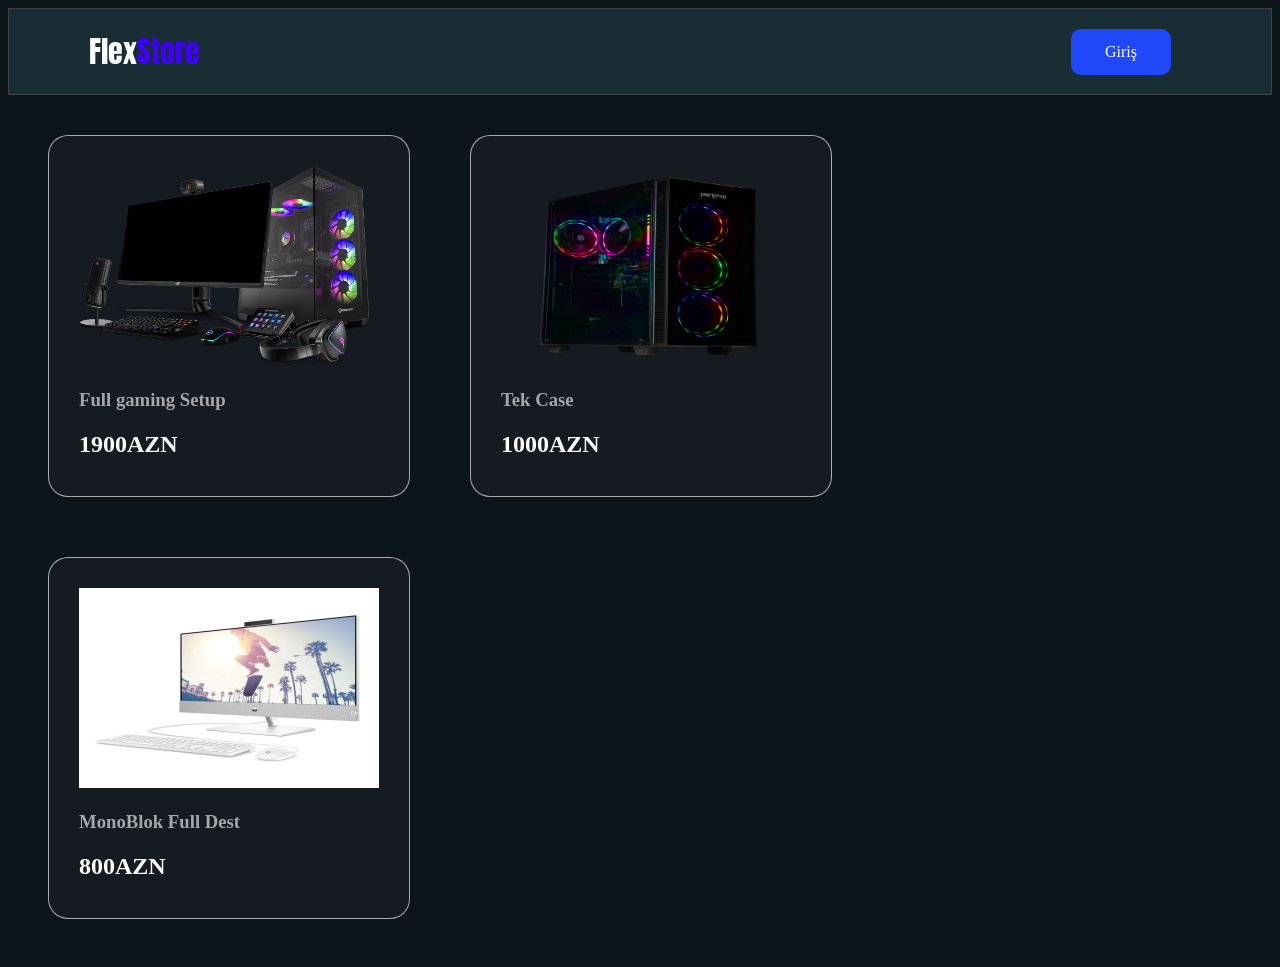
<file: index.html>
<!DOCTYPE html>
<html lang="en">
<head>
    <meta charset="UTF-8">
    <meta name="viewport" content="width=device-width, initial-scale=1.0">
    <title>Flex│Store</title>
    <link rel="stylesheet" href="./No Login/style.css">
</head>
<style>
@import url('https://fonts.googleapis.com/css2?family=Anton&display=swap');
</style>
<body>
    <nav class="navbar">
        <ul>
            <li class="Site" style="color: rgb(255, 255, 255);" >Flex<span style="color: rgb(64, 0, 255);">Store</span></li>
            <li class="Giriş"><a href="./Sing in/sing in.html">Giriş</a></li>
        </ul>
    </nav>
    <div class="container">
        
        <div class="div">
            <img src="./No Login/1pc.png" alt="Pc">
            <h3>Full gaming Setup</h3>
            <h2>1900AZN</h2>
        </div>
        
        <div class="div">
            <img src="./No Login/2pc.png" alt="Pc2">
            <h3>Tek Case</h3>
            <h2>1000AZN</h2>
        </div>
        
        <div class="div">
            <img src="./моноблок.png" alt="Pc3">
            <h3>MonoBlok Full Dest </h3>
            <h2>800AZN</h2>
        </div>
    </div>
   <div id="box">
    <div class="detail-content">
    <div>
        <img src="./No Login/1pc.png" alt="">
        <h3 id="BTitle">Full gaming Setup</h3>
    </div>

    <div class="right-side">
        <h2 id="Btprice">1900AZN</h2>
        <br>
        <button id="closeBtn">Geri</button>
        <button id="Purchace">Purchase</button>
    </div>
</div>
</div>


    <script src="./No Login/main.js"></script>
</body>
</html>
</file>
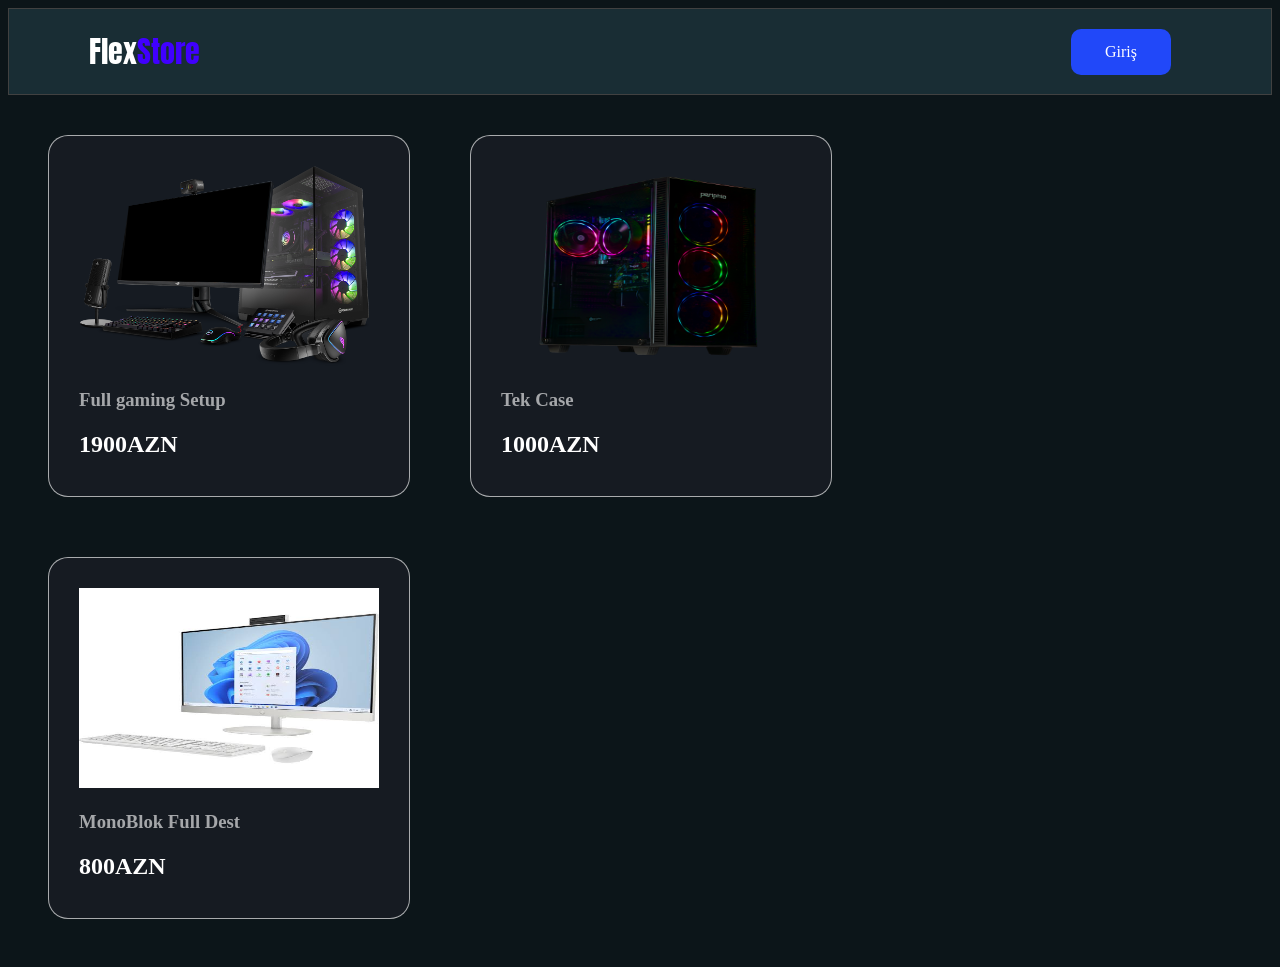
<file: No Login/index.html>
<!DOCTYPE html>
<html lang="en">
<head>
    <meta charset="UTF-8">
    <meta name="viewport" content="width=device-width, initial-scale=1.0">
    <title>Flex│Store</title>
    <link rel="stylesheet" href="./style.css">
</head>
<style>
@import url('https://fonts.googleapis.com/css2?family=Anton&display=swap');
</style>
<body>
    <nav class="navbar">
        <ul>
            <li class="Site" style="color: rgb(255, 255, 255);" >Flex<span style="color: rgb(64, 0, 255);">Store</span></li>
            <li class="Giriş"><a href="../Sing in/sing in.html">Giriş</a></li>
        </ul>
    </nav>
    <div class="container">
        
        <div class="div">
            <img src="./1pc.png" alt="Pc">
            <h3>Full gaming Setup</h3>
            <h2>1900AZN</h2>
        </div>
        
        <div class="div">
            <img src="./2pc.png" alt="Pc2">
            <h3>Tek Case</h3>
            <h2>1000AZN</h2>
        </div>
        
        <div class="div">
            <img src="./.3pc.jfif" alt="Pc3">
            <h3>MonoBlok Full Dest </h3>
            <h2>800AZN</h2>
        </div>
    </div>
   <div id="box">
    <div class="detail-content">
    <div>
        <img src="./1pc.png" alt="">
        <h3 id="BTitle">Full gaming Setup</h3>
    </div>

    <div class="right-side">
        <h2 id="Btprice">1900AZN</h2>
        <br>
        <button id="closeBtn">Geri</button>
        <button id="Purchace">Purchase</button>
    </div>
</div>
</div>


    <script src="./main.js"></script>
</body>
</html>
</file>
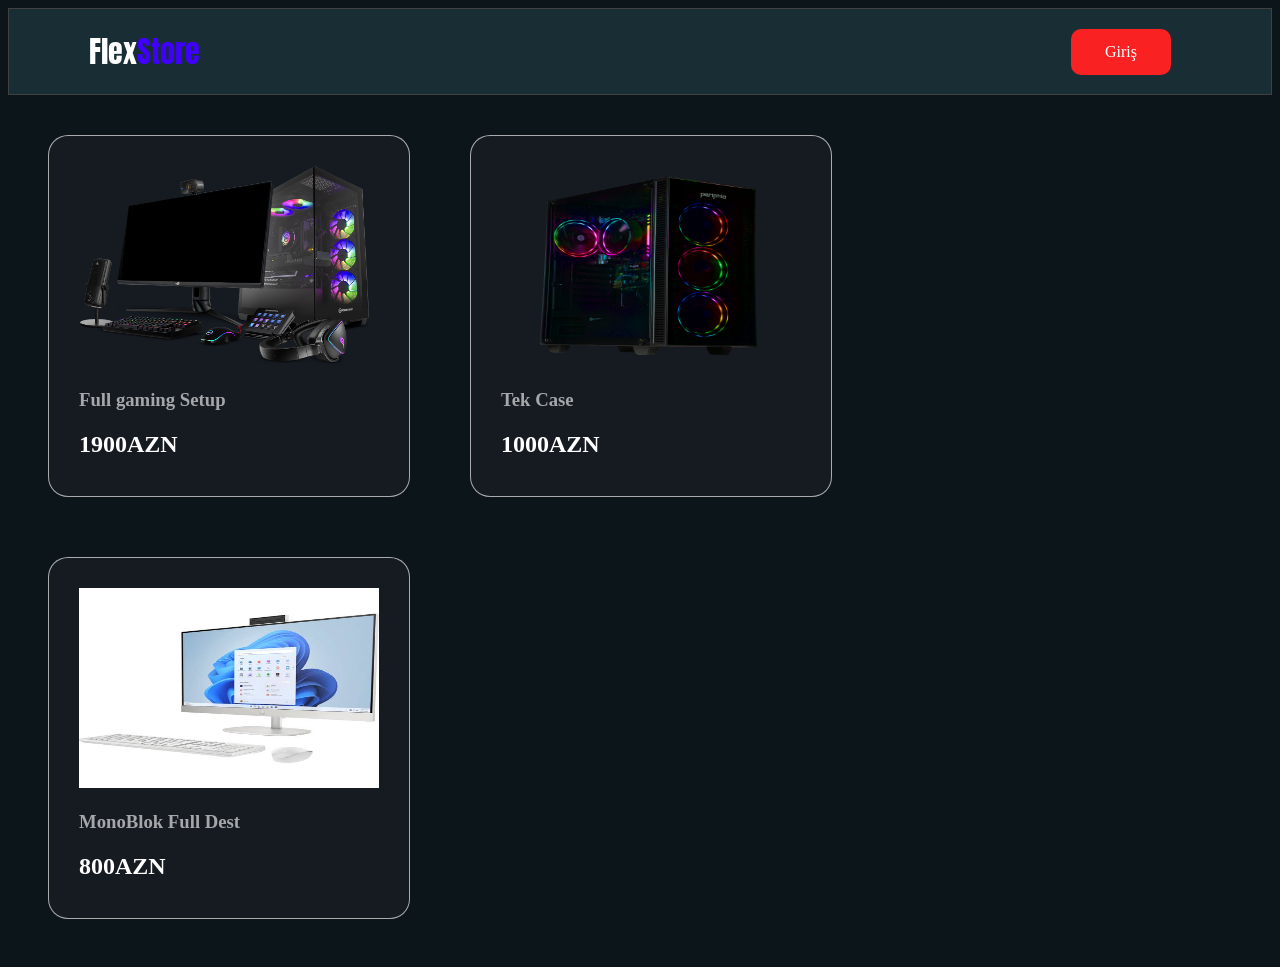
<file: Login/Truelogin.html>
<!DOCTYPE html>
<html lang="en">
<head>
    <meta charset="UTF-8">
    <meta name="viewport" content="width=device-width, initial-scale=1.0">
    <title>Flex│Store</title>
    <link rel="stylesheet" href="./style.css">
</head>
<style>
@import url('https://fonts.googleapis.com/css2?family=Anton&display=swap');
</style>
<body>
    <nav class="navbar">
        <ul>
            <li class="Site" style="color: rgb(255, 255, 255);" >Flex<span style="color: rgb(64, 0, 255);">Store</span></li>
            <li class="Giriş"><a href="../Sing in/sing in.html">Giriş</a></li>
        </ul>
    </nav>
    <div class="container">
        
        <div class="div">
            <img src="./1pc.png" alt="Pc">
            <h3>Full gaming Setup</h3>
            <h2>1900AZN</h2>
        </div>
        
        <div class="div">
            <img src="./2pc.png" alt="Pc2">
            <h3>Tek Case</h3>
            <h2>1000AZN</h2>
        </div>
        
        <div class="div">
            <img src="./.3pc.jfif" alt="Pc3">
            <h3>MonoBlok Full Dest </h3>
            <h2>800AZN</h2>
        </div>
    </div>
   <div id="box">
    <div class="detail-content">
    <div>
        <img src="./1pc.png" alt="">
        <h3 id="BTitle">Full gaming Setup</h3>
    </div>

    <div class="right-side">
        <h2 id="Btprice">1900AZN</h2>
        <div class="btn-group"> <button id="closeBtn">Geri</button>
        <button id="Purchace">Purchase</button>
    </div>
    </div>
</div>
</div>


    <script src="./main.js"></script>
</body>
</html>
</file>
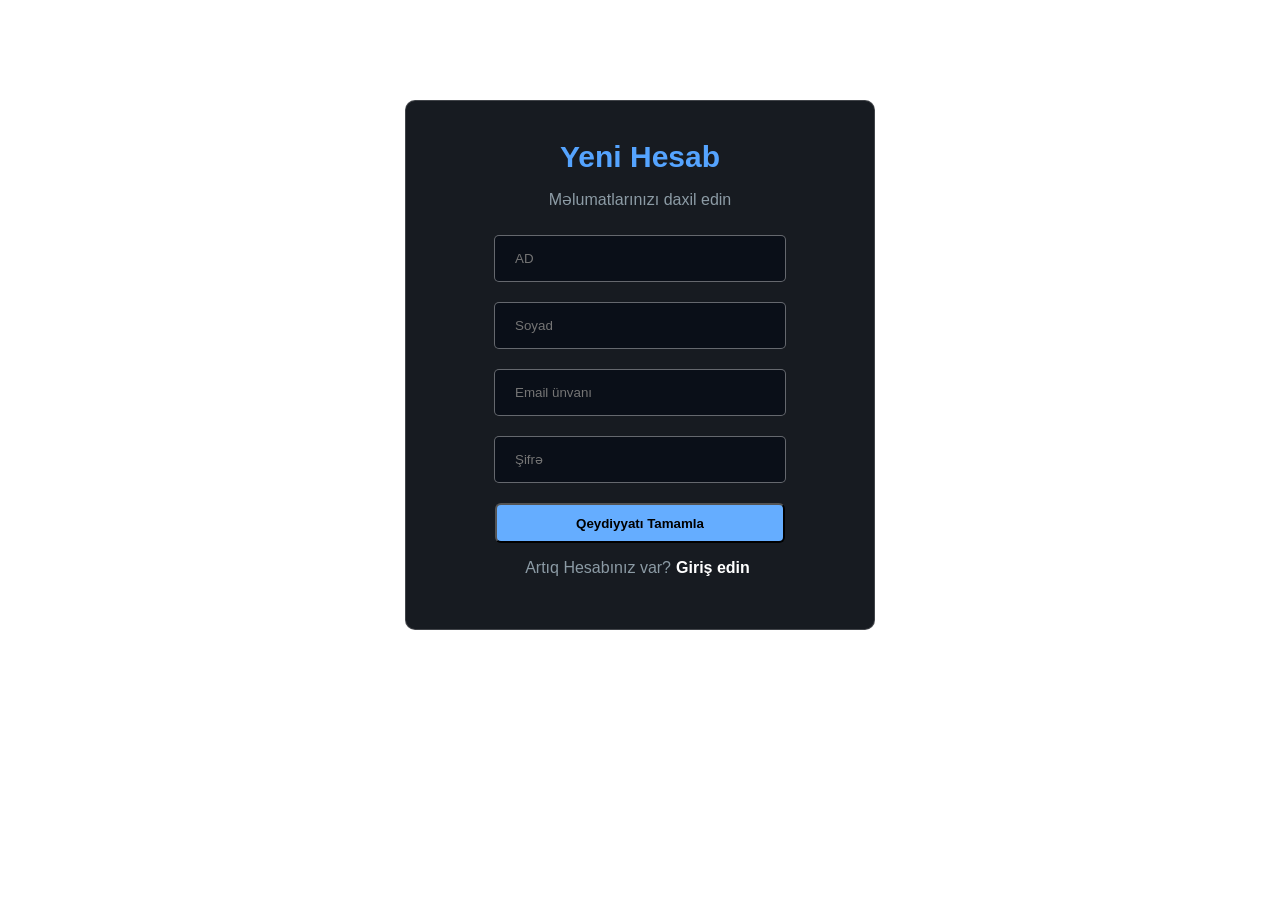
<file: Register/index2.html>
<!DOCTYPE html>
<html lang="en">
<head>
    <meta charset="UTF-8">
    <meta name="viewport" content="width=device-width, initial-scale=1.0">
    <title>Qeydiyyat</title>
    <link rel="stylesheet" href="./style.css">
</head>
<body>
    <form class="form-kapsayici" action="">
    <div class="auth-container">
        <div class="input-group">
        <h3 class="giris"><b>Yeni Hesab</b></h3>

        <p>Məlumatlarınızı daxil edin</p>

        <input id="AD" type="text" placeholder="AD" required>

        </div>
        <div class="input-group">
            <input id="Soyad" type="text" placeholder="Soyad" required>
         </div>
        <div class="input-group">
            <input id="Email" type="email" placeholder="Email ünvanı" required>
        </div>
        <div class="input-group">
            <input id="Şifrə" type="password" placeholder="Şifrə" required>
        </div>
          <button type="submit" ><b>Qeydiyyatı Tamamla</b></button>
        <p>Artıq Hesabınız var?<a href="../Sing in/sing in.html"><b>Giriş edin</b></a></p>
    </div>
    </form>
    
    <script src="./main.js"></script>
</body>
</html>
</file>
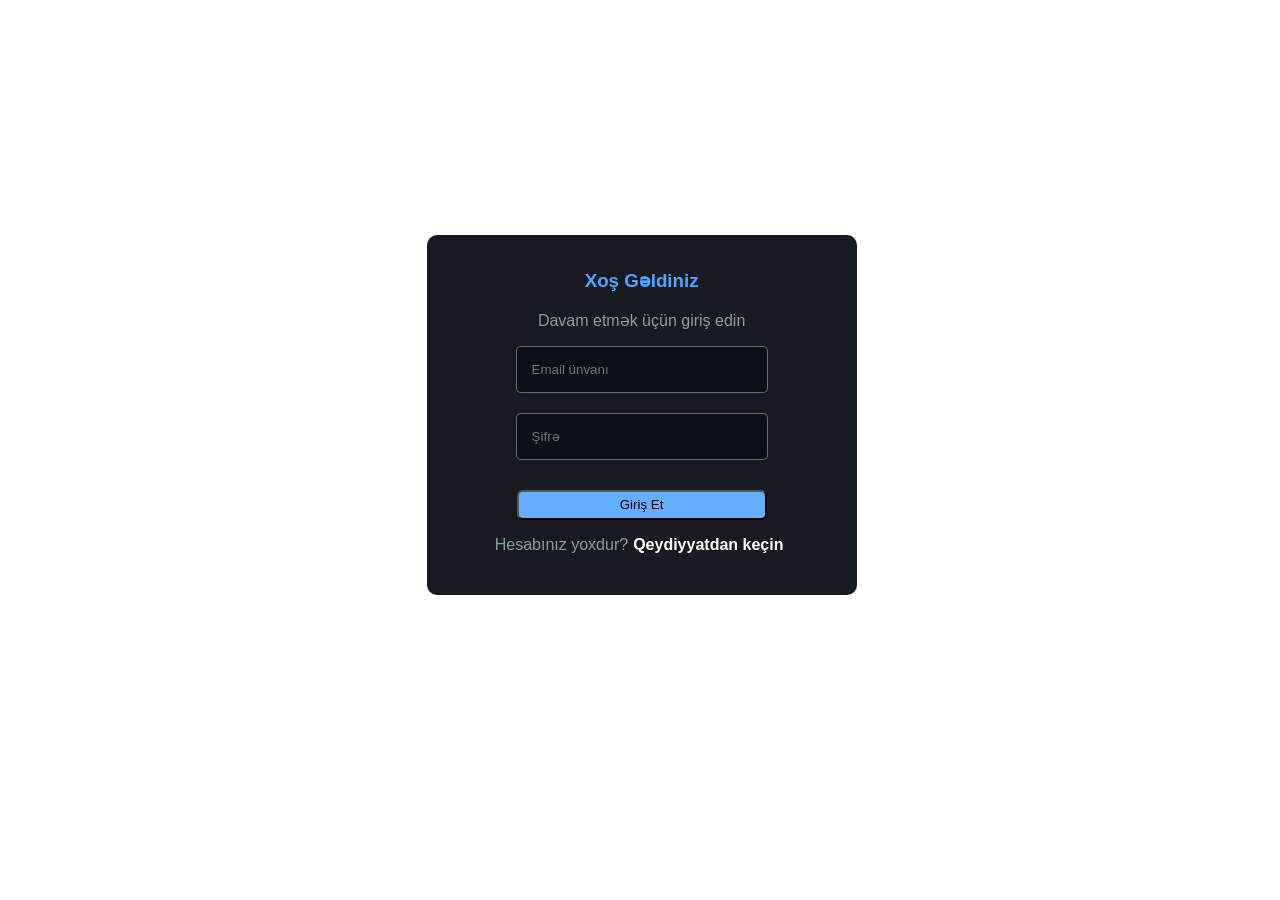
<file: Sing in/sing in.html>
<!DOCTYPE html>
<html lang="en">
<head>
    <meta charset="UTF-8">
    <meta name="viewport" content="width=device-width, initial-scale=1.0">
    <title>Document</title>
    <link rel="stylesheet" href="./style.css">
</head>
<body>
    <form class="form-kapsayici" action="">
    <div class="auth-container">
        <div class="input-group">
        <h3 class="giris"><b>Xoş Gəldiniz</b></h3>
        <p>Davam etmək üçün giriş edin</p>
        <input class="email" type="email" placeholder="Email ünvanı" required>
        </div>
        <div class="input-group">
            <input class="password" type="password" placeholder="Şifrə">
        </div>
        <button id="singInBtn" >Giriş Et</button>
        <p>Hesabınız yoxdur?<a href="../Register/index.html"><b>Qeydiyyatdan keçin</b></a></p>
    </div>
    </form>
    <script src="./main.js"></script>
</body>
</html>
</file>
<file: No Login/style.css>
body{
    background-color: #0C1519;
}
ul{
    list-style-type: none;
    margin: 0;
    padding: 0;
    overflow: hidden;
    background-color: #192d34;
    border: 0.3px solid rgb(65, 65, 65);
}
.Giriş{
    float: right;
    background-color: rgb(33, 72, 249);
    margin-right: 100px;
    margin-top: 20px;
    border-radius: 10px;
    width: 100px;
}
ul li a{
    display: block;
    color: white;
    text-align: center;
    padding: 14px 16px;
    text-decoration: none;
    transition: transform 0.5s ease-in-out, color 0.5s ease-in-out;
}
.Giriş:hover{
    transform: scale(1.1);
    transition: 0.3s;
    
}
.Site{
    float: left;
    padding: 20px;
    font-size: 30px;
    font-family: "Anton";
    margin-left: 60px;
}
.div{
    background-color:  #161b22;
    width: 300px;
    height: 300px;
    border-radius: 20px;
    padding: 30px;
    border: 0.3px solid rgba(255, 255, 255, 0.63) ;
    margin: 20px;
    transition: transform 0.3s ease, border-color 0.3s ease;
}
.container .div:hover {
    border-color: blue;
    transform: translateY(-10px);
}
img{
    width: 300px;
    height: 200px;
}
h3{
    color: rgba(255, 255, 255, 0.616);
}
h2{
    color: white;
}
.div { cursor: pointer; }
#box {
    display: none;
    position: fixed;
    top: 0;
    left: 0;
    width: 100vw;
    height: 100vh;
    z-index: 9999;
    align-items: center;
    justify-content: center;
    backdrop-filter: blur(10px);
    -webkit-backdrop-filter: blur(10px);
    background-color: rgba(12, 21, 25, 0.6); 
}


#box .detail-content {
    background-color: #161b22;
    padding: 40px;
    border-radius: 20px;
    border: 0.3px solid rgba(0, 225, 255, 0.2);
    width: 550px;
    display: flex;
    flex-direction: row;
    gap: 15px; 
    box-shadow: 0px 10px 30px 20px rgba(0, 255, 13, 0.5);
    align-items: center;
    text-align: center;
}

#BTitle {
    color: white;
    color: white;
    font-size: 26px;
    margin: 0;
    margin-top: 20px; 
    font-family: sans-serif;
}



#Btprice {
    color: #8860fd;
    font-size: 22px;
    font-weight: bold;
    margin: 0;
    font-family: sans-serif;
}

#closeBtn {
    padding: 10px 20px;
    background-color: #222b3a;
    color: white;
    border: none;
    border-radius: 20px;
    cursor: pointer;
    font-weight: bold;
    align-self: flex-start; 
    transition: 0.3s;
}

#closeBtn:hover {
    transform: scale(1.1);
}

.btn-group {
    display: flex;
    gap: 10px; 
    align-items: center;
    display: flex;
    flex-direction: column; 
    gap: 5px;             
    align-items: flex-start; 
}


#Purchace {
   background-color: rgb(1, 202, 1);
   color: white;
   width: 70px;
   font-size: 13px;
   border-radius: 20px;
   border: none;
   padding: 8px 0; 
   cursor: pointer;
   font-weight: bold;
   transition: 0.3s;
}
#Purchace:hover{
    transition: 0.3s;
    transform: scale(1.1);
}
.container {
    display: flex;
    flex-wrap: wrap;
    gap: 20px;
    padding: 20px;
    justify-content: left;
}

.div2{
    background-color: #161b22;
    width: 300px;
    height: 300px;
    margin: 20px;
    border-radius: 10px;
    padding: 30px;
    border: 0.3px solid rgba(255, 255, 255, 0.63) ;
    transition: transform 0.3s ease, border-color 0.3s ease;
}
.div2:hover{
    border-color: blue;
    transform: translateY(-10px);
}
</file>
<file: Login/style.css>
body{
    background-color: #0C1519;
}
ul{
    list-style-type: none;
    margin: 0;
    padding: 0;
    overflow: hidden;
    background-color: #192d34;
    border: 0.3px solid rgb(65, 65, 65);
}
.Giriş{
    float: right;
    background-color: rgb(249, 33, 33);
    margin-right: 100px;
    margin-top: 20px;
    border-radius: 10px;
    width: 100px;
}
ul li a{
    display: block;
    color: white;
    text-align: center;
    padding: 14px 16px;
    text-decoration: none;
    transition: transform 0.5s ease-in-out, color 0.5s ease-in-out;
}
.Giriş:hover{
    transform: scale(1.1);
    transition: 0.3s;
    
}
.Site{
    float: left;
    padding: 20px;
    font-size: 30px;
    font-family: "Anton";
    margin-left: 60px;
}
.div{
    background-color:  #161b22;
    width: 300px;
    height: 300px;
    border-radius: 20px;
    padding: 30px;
    border: 0.3px solid rgba(255, 255, 255, 0.63) ;
    margin: 20px;
    transition: transform 0.3s ease, border-color 0.3s ease;
}
.container .div:hover {
    border-color: blue;
    transform: translateY(-10px);
}
img{
    width: 300px;
    height: 200px;
}
h3{
    color: rgba(255, 255, 255, 0.616);
}
h2{
    color: white;
}
.div { cursor: pointer; }
#box {
    display: none;
    position: fixed;
    top: 0;
    left: 0;
    width: 100vw;
    height: 100vh;
    z-index: 9999;
    align-items: center;
    justify-content: center;
    backdrop-filter: blur(10px);
    -webkit-backdrop-filter: blur(10px);
    background-color: rgba(12, 21, 25, 0.6); 
    text-align: center;
}
#box .detail-content {
    background-color: #161b22;
    padding: 40px;
    border-radius: 20px;
    border: 0.3px solid rgba(255, 255, 255, 0.2);
    width: 650px;          
    display: flex;
    flex-direction: row;  
    gap: 35px;             
    box-shadow: 0 10px 30px rgba(0, 0, 0, 0.5);
    align-items: center;    
}


#box .detail-content div h3 {
    margin: 10px 0 0 0;
    font-family: sans-serif;
}


.right-side {
    display: flex;
    flex-direction: column; 
    gap: 5px;              
    align-items: flex-start;
}

#Btprice {
    color: #8860fd;
    font-size: 26px;       
    font-weight: bold;
    margin: 0;
    font-family: sans-serif;
}


#closeBtn, #Purchace {
    display: inline-block;  
    vertical-align: middle;
}


#closeBtn {
    padding: 10px 20px;
    background-color: #222b3a;
    color: white;
    border: none;
    border-radius: 20px;
    cursor: pointer;
    font-weight: bold;
    transition: 0.3s;
    margin-right: 10px;  
}

#closeBtn:hover {
    transform: scale(1.1);
}


#Purchace {
    background-color: rgb(1, 202, 1);
    color: white;
    width: 90px;            
    font-size: 13px;
    border-radius: 20px;
    border: none;
    padding: 10px 0;        
    cursor: pointer;
    font-weight: bold;
    transition: 0.3s;
}

#Purchace:hover {
    transform: scale(1.1);
}



.container {
    display: flex;
    flex-wrap: wrap;
    gap: 20px;
    padding: 20px;
    justify-content: left;
}

.div2{
    background-color: #161b22;
    width: 300px;
    height: 300px;
    margin: 20px;
    border-radius: 10px;
    padding: 30px;
    border: 0.3px solid rgba(255, 255, 255, 0.63) ;
    transition: transform 0.3s ease, border-color 0.3s ease;
}
.div2:hover{
    border-color: blue;
    transform: translateY(-10px);
}
.btn-group{
     display: flex !important;   
    flex-direction: row;        
    gap: 5px;                  
    align-items: center;    
    margin-top: 10px;
}
</file>
<file: Register/style.css>
body{
     background-image: linear-gradient(90deg,#0d1117);
    box-sizing: border-box;
    font-family: 'Inter', 'Roboto', -apple-system, BlinkMacSystemFont, 'Segoe UI', sans-serif;
    margin-top: 100px;
    text-align: center;
    
}
.auth-container{
    background-color: #171b21;
    text-align: center;
    padding: 9px;
    width: 450px;
    height: 510px;
    border-radius: 10px;
    margin: 0 auto;
    border: 0.3px solid rgba(255, 255, 255, 0.182);
    

}
.giris{
    color: #55A4FF;
    font-size: 30px;
}
p{
    color: #8c9ba5;
}
#AD{
    background-color: #0A0F18;
     border-radius: 5px;
    height: 5px;
    width: 250px;
    border: none;
    padding: 20px;
    color: white;
    border: 0.3px solid rgba(255, 255, 255, 0.374);
    margin: 10px;
}
#Soyad{
    background-color: #0A0F18;
    border-radius: 5px;
    height: 5px;
    width: 250px;
    border: none;
    padding: 20px;
    margin-top: 10px;
    color: white;
    border: 0.3px solid rgba(255, 255, 255, 0.374);
    margin: 10px;
}
#Email{
    background-color: #0A0F18;
    border-radius: 5px;
    height: 5px;
    width: 250px;
    border: none;
    padding: 20px;
    margin-top: 10px;
    color: white;
    border: 0.3px solid rgba(255, 255, 255, 0.374);
}
#Şifrə{
    background-color: #0A0F18;
    border-radius: 5px;
    height: 5px;
    width: 250px;
    border: none;
    padding: 20px;
    margin-top: 10px;
    color: white;
    border: 0.3px solid rgba(255, 255, 255, 0.374);
    margin: 20px;
}
button{
    background-color: #65adff;
    width: 290px;
    height: 40px;
    padding: 7px;
    border-radius: 6px;
    transition: transform 0.5s ease-in-out,background-color 0.5s ease-in-out,color 0.5s ease-in-out;
    
}
button:hover{
    transform: scale(1.07);
    transition: 0.5s;
}
a{
    color: white;
    margin: 5px;
    text-decoration: none;
}
.auth-container h3 {
    margin-bottom: 8px; 
}
</file>
<file: Sing in/style.css>
body{
    background-image: linear-gradient(90deg,#0d1117);
    box-sizing: border-box;
    font-family: 'Inter', 'Roboto', -apple-system, BlinkMacSystemFont, 'Segoe UI', sans-serif;
    margin-top: 100px;
    text-align: center;
    
}
.giris{
    color: #55A4FF;
}
.auth-container{
    background-color: #171b21;
    text-align: center;
    padding: 15px;
    width: 400px;
    height: 330px;
    border-radius: 10px;
    margin: 0 auto;
}
p{
    color: #8c9ba5;
}
.email{
    background-color: #0A0F18;
    border-radius: 5px;
    width: 220px;
    border: none;
    padding: 15px;
    color: white;
    border: 0.3px solid rgba(255, 255, 255, 0.374);
}
.password{background-color: #0A0F18;
    border-radius: 5px;
    width: 220px;
    margin-bottom: 30px;
    border: none;
    padding: 15px;
    color: white;
    border: 0.3px solid rgba(255, 255, 255, 0.374);
}
.input-group{
   margin-top: 20px;
   border: none;
}
button{
    background-color: #65adff;
    width: 250px;
    height: 30px;
    padding: 2px;
    border-radius: 6px;
    transition: transform 0.5s ease-in-out,background-color 0.5s ease-in-out,color 0.5s ease-in-out;
}
button:hover{
    transition: 0.5s;
    opacity: 0.9;
    transform: scale(1.07);
    
}
form{
    width: 99vw;
    height: 70vh;
     display: flex;
   justify-content: center;
   align-items: center;
}
a{
    color: white;
    padding: 5px;
    text-decoration: none;
}
</file>
